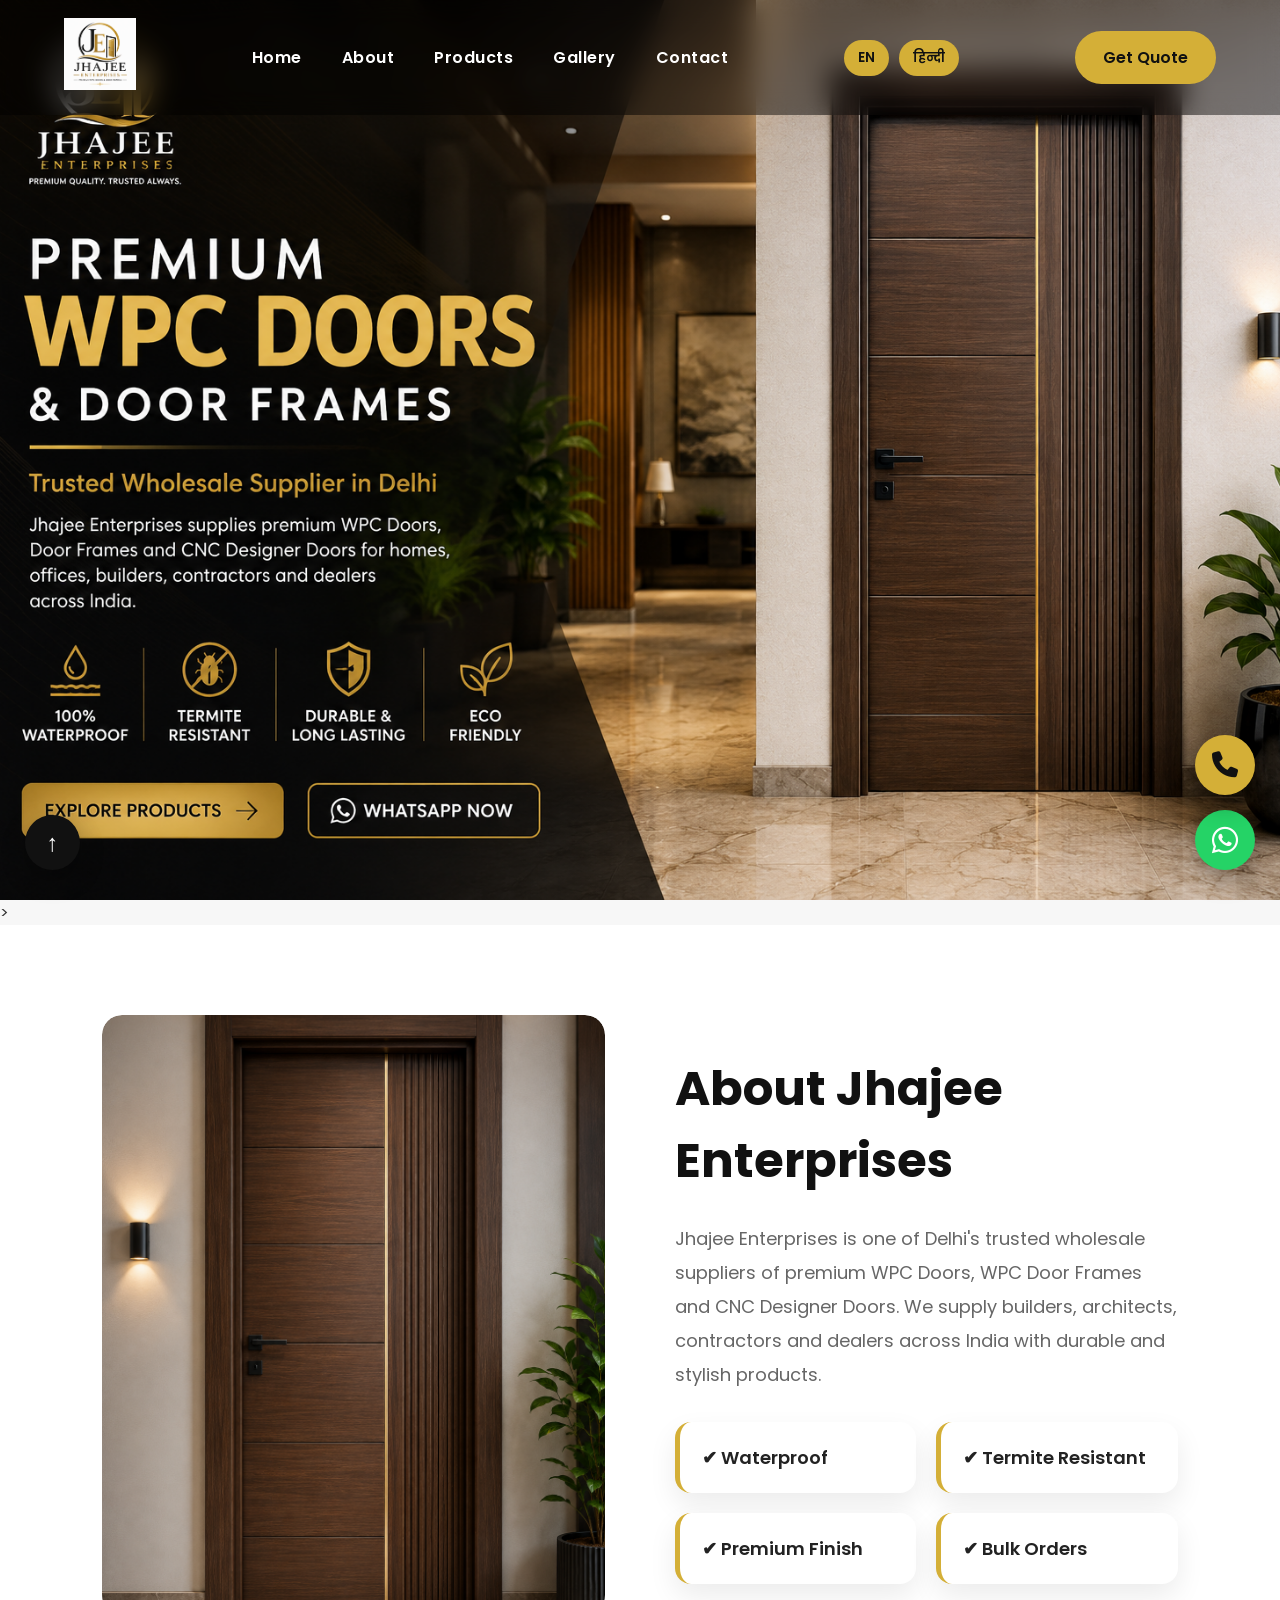
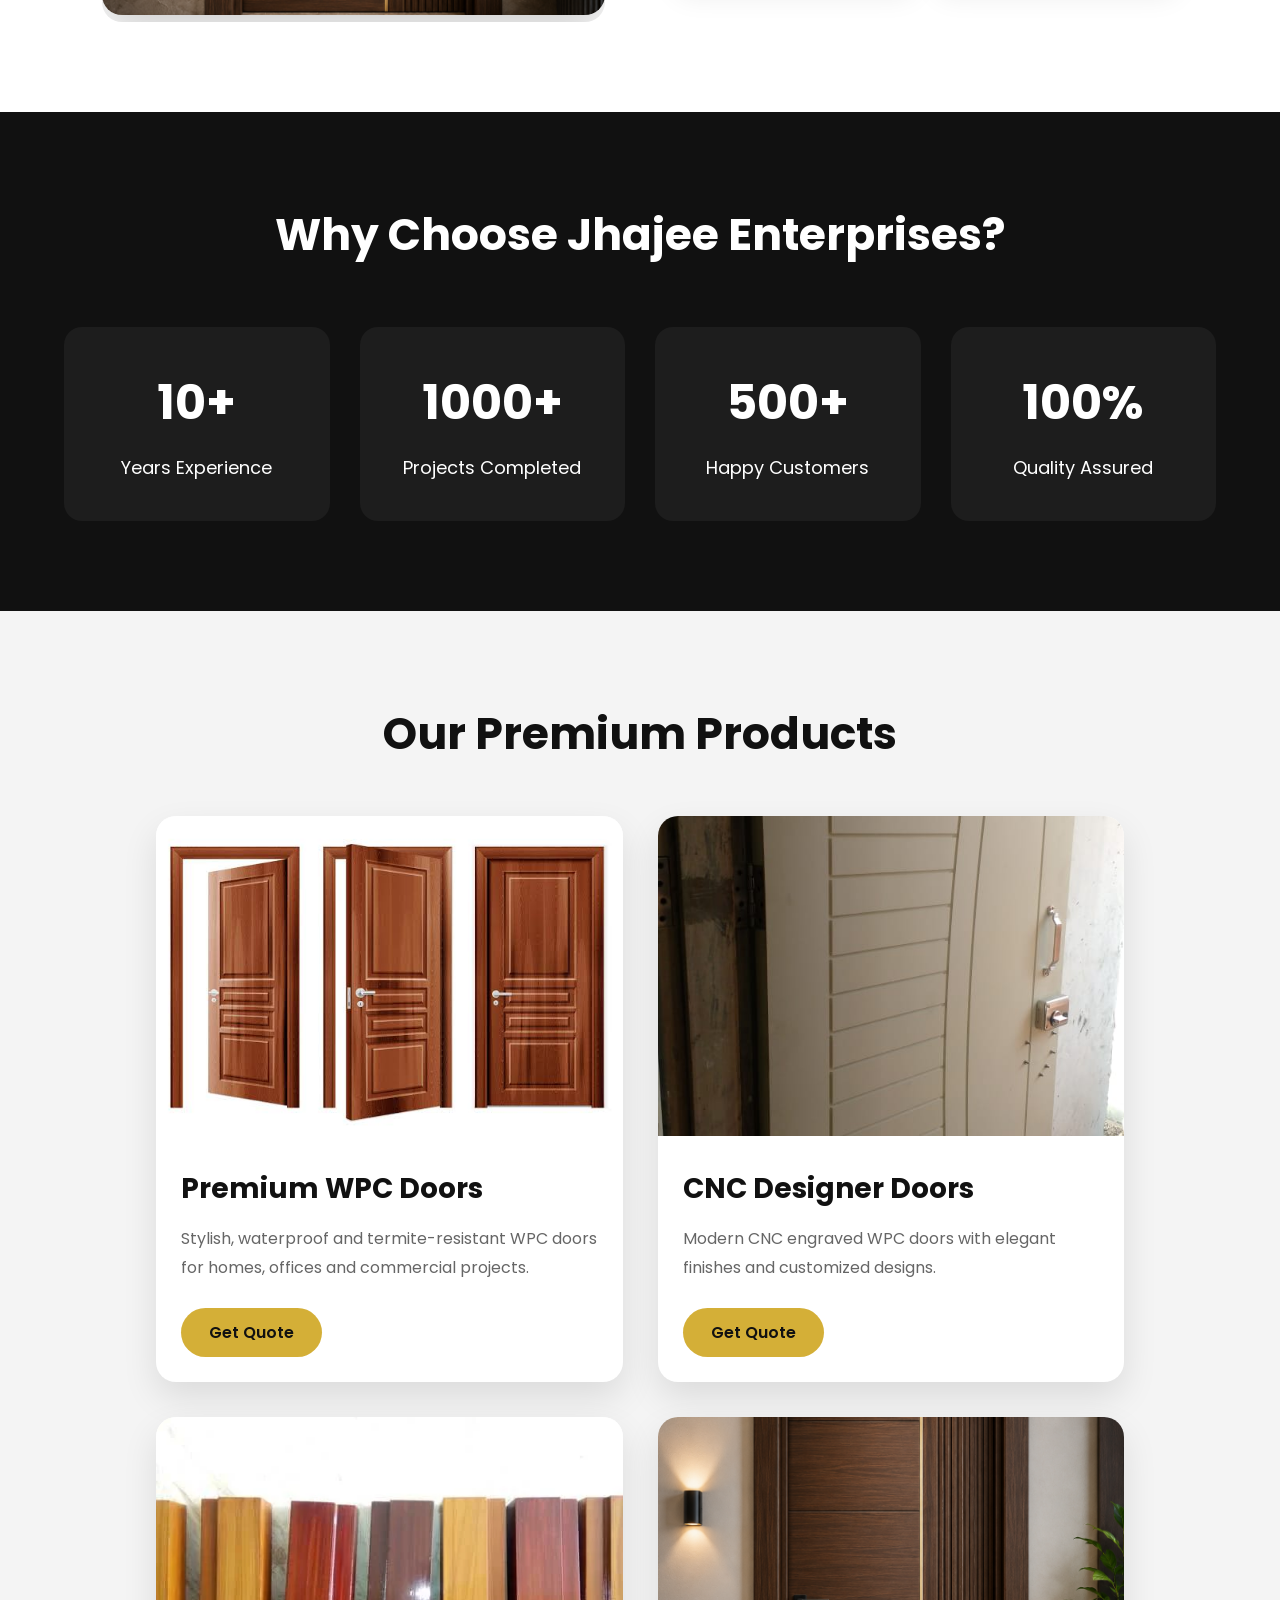
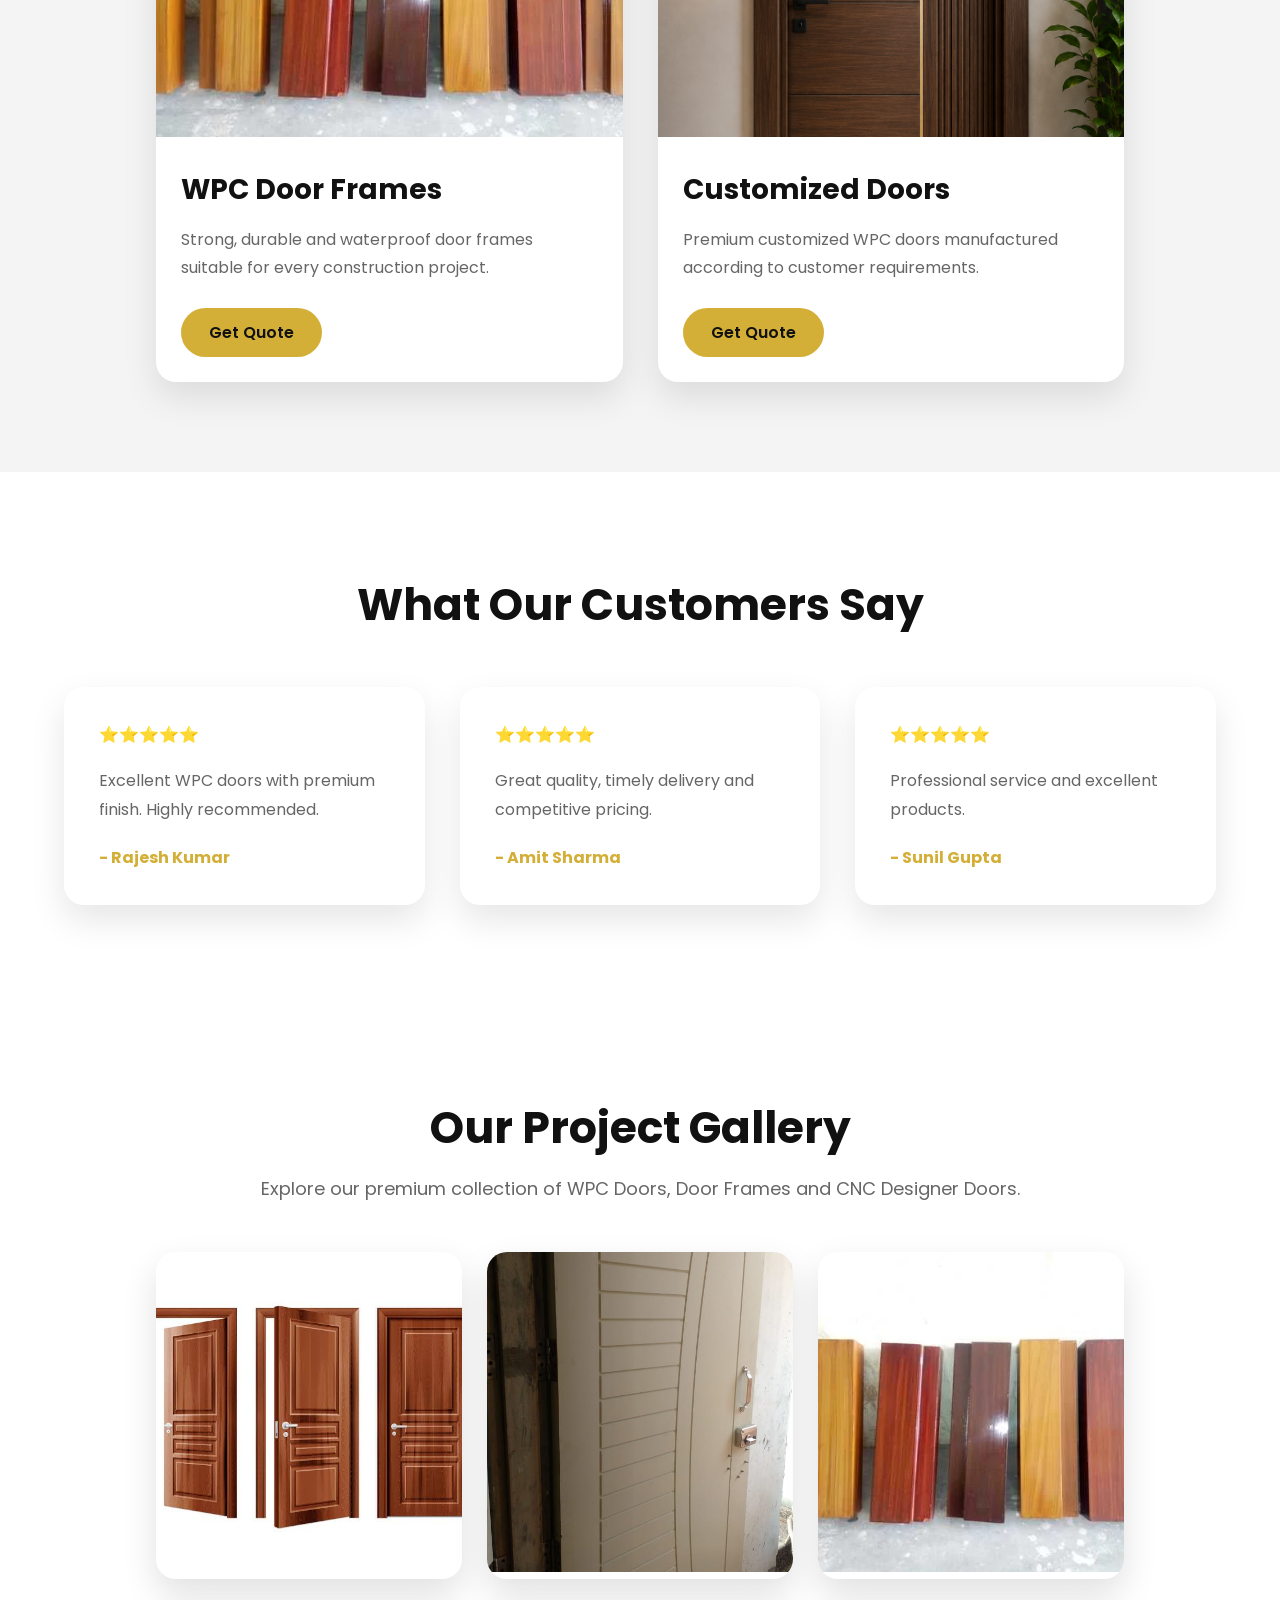
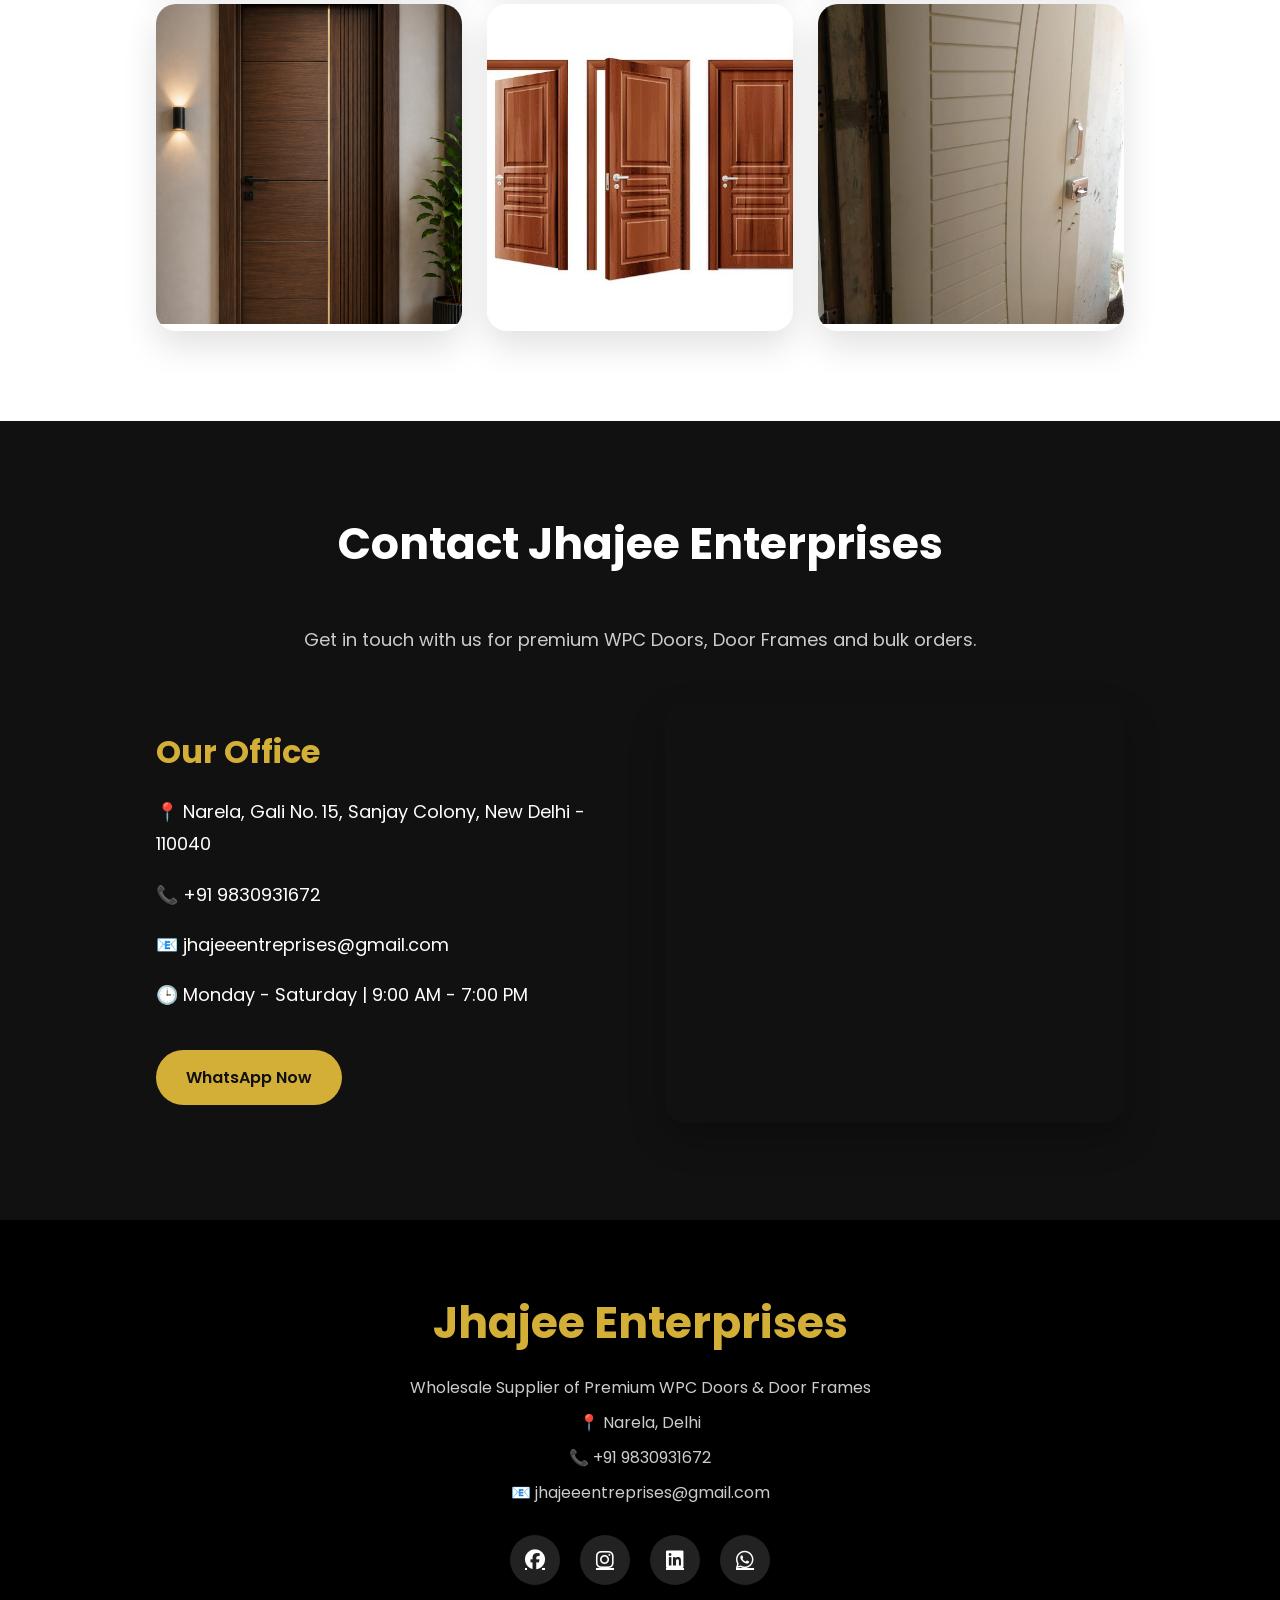
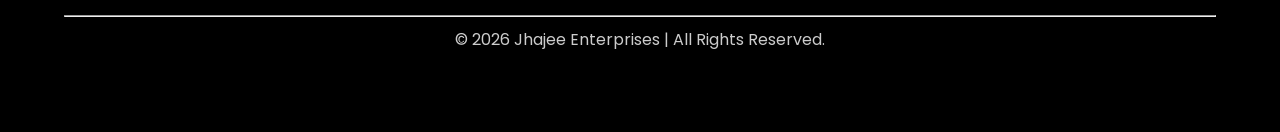
<file: index.html>
<!DOCTYPE html>
<html lang="en">
<head>
    <meta charset="UTF-8">
    <meta name="viewport" content="width=device-width, initial-scale=1.0">
   <title>WPC Doors & WPC Door Frames Manufacturer in Delhi | Jhajee Enterprises</title>
<meta name="description" content="Jhajee Enterprises is a trusted manufacturer and wholesale supplier of premium WPC Doors, WPC Door Frames, CNC Designer Doors, Waterproof Doors and Customized Doors in Delhi. Bulk orders accepted across India.">

<meta name="keywords" content="WPC Doors, WPC Door Frames, WPC Doors Delhi, WPC Door Manufacturer, WPC Door Supplier, CNC Doors, Waterproof Doors, Jhajee Enterprises, Wholesale WPC Doors">

<meta name="author" content="Jhajee Enterprises">

<meta name="robots" content="index, follow">

<meta property="og:title" content="Jhajee Enterprises | WPC Doors & Door Frames">

<meta property="og:description" content="Premium WPC Doors and WPC Door Frames at Wholesale Prices. Serving Delhi and all over India.">

<meta property="og:type" content="website">

<meta property="og:url" content="https://123456789012869.github.io/Jhajee-enterprises/">
    <link rel="stylesheet" href="css/style.css">

    <link href="https://fonts.googleapis.com/css2?family=Poppins:wght@300;400;500;600;700&display=swap" rel="stylesheet">

    <link rel="stylesheet" href="https://cdnjs.cloudflare.com/ajax/libs/font-awesome/6.5.2/css/all.min.css">
</head>

<body>

<header>

<div class="container">

<div class="logo">
<img src="images/logo.jpg" alt="Jhajee Enterprises">
</div>

<nav>
<ul>
<li><a href="#">Home</a></li>
<li><a href="#about">About</a></li>
<li><a href="wpc-doors.html">Products</a></li>
<li><a href="#gallery">Gallery</a></li>
<li><a href="#contact">Contact</a></li>
</ul>
</nav>
<div class="language-switcher">

<button id="enBtn">EN</button>

<button id="hiBtn">हिन्दी</button>

</div>
<a href="#contact" class="btn">Get Quote</a>

</div>

</header>

<section class="hero"></section>>
    
<section id="about" class="about">

<div class="about-container">

<div class="about-image">

<img src="images/door4.png" alt="Jhajee Enterprises">

</div>

<div class="about-text">

<h2 id="aboutTitle">About Jhajee Enterprises</h2>

<p>

Jhajee Enterprises is one of Delhi's trusted wholesale suppliers of premium WPC Doors, WPC Door Frames and CNC Designer Doors.

We supply builders, architects, contractors and dealers across India with durable and stylish products.

</p>

<div class="features">

<div>✔ Waterproof</div>

<div>✔ Termite Resistant</div>

<div>✔ Premium Finish</div>

<div>✔ Bulk Orders</div>

</div>

</div>

</div>

</section>
<section class="stats-section">

<div class="container">

<h2>Why Choose Jhajee Enterprises?</h2>

<div class="stats-grid">

<div class="stat-box">
<h3>10+</h3>
<p>Years Experience</p>
</div>

<div class="stat-box">
<h3>1000+</h3>
<p>Projects Completed</p>
</div>

<div class="stat-box">
<h3>500+</h3>
<p>Happy Customers</p>
</div>

<div class="stat-box">
<h3>100%</h3>
<p>Quality Assured</p>
</div>

</div>

</div>

</section>
<section class="products" id="products">

<div class="container">

<h2 id="productTitle">Our Premium Products</h2>

<div class="product-grid">

<div class="card">

<img src="images/door1.jpg" alt="Premium WPC Door">

<div class="product-content">

<h3>Premium WPC Doors</h3>

<p>
Stylish, waterproof and termite-resistant WPC doors for homes, offices and commercial projects.
</p>

<a href="contact.html" class="product-btn">Get Quote</a>

</div>

</div>

<div class="card">

<img src="images/door2.jpg" alt="CNC Door">

<div class="product-content">

<h3>CNC Designer Doors</h3>

<p>
Modern CNC engraved WPC doors with elegant finishes and customized designs.
</p>

<a href="contact.html" class="product-btn">Get Quote</a>

</div>

</div>

<div class="card">

<img src="images/door3.jpg" alt="Door Frame">

<div class="product-content">

<h3>WPC Door Frames</h3>

<p>
Strong, durable and waterproof door frames suitable for every construction project.
</p>

<a href="contact.html" class="product-btn">Get Quote</a>

</div>

</div>

<div class="card">

<img src="images/door4.png" alt="Luxury Door">

<div class="product-content">

<h3>Customized Doors</h3>

<p>
Premium customized WPC doors manufactured according to customer requirements.
</p>

<a href="contact.html" class="product-btn">Get Quote</a>

</div>

</div>

</div>

</div>

</section>
<section class="testimonials">

<div class="container">

<h2>What Our Customers Say</h2>

<div class="testimonial-grid">

<div class="testimonial">

⭐⭐⭐⭐⭐

<p>

Excellent WPC doors with premium finish.

Highly recommended.

</p>

<h4>- Rajesh Kumar</h4>

</div>

<div class="testimonial">

⭐⭐⭐⭐⭐

<p>

Great quality, timely delivery and competitive pricing.

</p>

<h4>- Amit Sharma</h4>

</div>

<div class="testimonial">

⭐⭐⭐⭐⭐

<p>

Professional service and excellent products.

</p>

<h4>- Sunil Gupta</h4>

</div>

</div>

</div>

</section>
<section class="gallery" id="gallery">

<div class="container">

<h2>Our Project Gallery</h2>

<p class="gallery-subtitle">
Explore our premium collection of WPC Doors, Door Frames and CNC Designer Doors.
</p>

<div class="gallery-grid">

<div class="gallery-item">
<img src="images/door1.jpg" alt="Premium WPC Door">
</div>

<div class="gallery-item">
<img src="images/door2.jpg" alt="Designer Door">
</div>

<div class="gallery-item">
<img src="images/door3.jpg" alt="Door Frame">
</div>

<div class="gallery-item">
<img src="images/door4.png" alt="Luxury WPC Door">
</div>

<div class="gallery-item">
<img src="images/door1.jpg" alt="Modern Door">
</div>

<div class="gallery-item">
<img src="images/door2.jpg" alt="Premium CNC Door">
</div>

</div>

</div>

</section>

<section class="contact" id="contact">

<div class="container">

<h2>Contact Jhajee Enterprises</h2>

<p class="contact-subtitle">
Get in touch with us for premium WPC Doors, Door Frames and bulk orders.
</p>

<div class="contact-grid">

<div class="contact-info">

<h3>Our Office</h3>

<p>📍 Narela, Gali No. 15, Sanjay Colony, New Delhi - 110040</p>

<p>📞 +91 9830931672</p>

<p>📧 jhajeeentreprises@gmail.com</p>

<p>🕒 Monday - Saturday | 9:00 AM - 7:00 PM</p>

<a href="https://wa.me/919830931672" class="contact-btn">
WhatsApp Now
</a>

</div>

<div class="contact-map">

<iframe
src="https://www.google.com/maps?q=Narela%20Gali%20No%2015%20Sanjay%20Colony%20New%20Delhi%20110040&output=embed"
loading="lazy"
allowfullscreen>
</iframe>

</div>

</div>

</div>

</section>

<footer>

<div class="container">

<h2>Jhajee Enterprises</h2>

<p>

Wholesale Supplier of Premium WPC Doors & Door Frames

</p>

<p>

📍 Narela, Delhi

</p>

<p>

📞 +91 9830931672

</p>

<p>

📧 jhajeeentreprises@gmail.com

</p>

<div class="social">

<a href="#"><i class="fab fa-facebook"></i></a>

<a href="#"><i class="fab fa-instagram"></i></a>

<a href="#"><i class="fab fa-linkedin"></i></a>

<a href="https://wa.me/919830931672"><i class="fab fa-whatsapp"></i></a>

</div>

<hr>

<p>

© 2026 Jhajee Enterprises | All Rights Reserved.

</p>

</div>

</footer>

<script src="js/script.js"></script>
<script src="js/gallery.js"></script>
    <a href="https://wa.me/919830931672" class="floating-whatsapp">
<i class="fab fa-whatsapp"></i>
</a>

<a href="tel:+919830931672" class="floating-call">
<i class="fas fa-phone"></i>
</a>

<button id="topBtn">
↑
</button>
</body>
</html>
</file>
<file: css/style.css>
/* ===========================================
   JHAJEE ENTERPRISES V2
   PART 1
=========================================== */

*{
    margin:0;
    padding:0;
    box-sizing:border-box;
    font-family:'Poppins',sans-serif;
}

html{
    scroll-behavior:smooth;
}

body{
    background:#f7f7f7;
    color:#333;
    overflow-x:hidden;
}

/* Container */

.container{
    width:90%;
    max-width:1400px;
    margin:auto;
}

/* ================= HEADER ================= */

header{
    position:fixed;
    width:100%;
    top:0;
    left:0;
    z-index:999;
    background:rgba(0,0,0,.45);
    backdrop-filter:blur(14px);
    transition:.4s;
}

header .container{
    display:flex;
    justify-content:space-between;
    align-items:center;
    padding:18px 0;
}

.logo img{
    height:72px;
    transition:.4s;
}

.logo img:hover{
    transform:scale(1.08);
}

nav ul{
    display:flex;
    list-style:none;
    gap:40px;
}

nav ul li a{
    color:#fff;
    text-decoration:none;
    font-weight:600;
    letter-spacing:.5px;
    position:relative;
    transition:.3s;
}

nav ul li a::after{
    content:"";
    position:absolute;
    width:0;
    left:0;
    bottom:-8px;
    height:2px;
    background:#d4af37;
    transition:.4s;
}

nav ul li a:hover::after{
    width:100%;
}

.btn{
    background:#d4af37;
    color:#111;
    padding:14px 28px;
    border-radius:40px;
    text-decoration:none;
    font-weight:600;
    transition:.4s;
}

.btn:hover{
    background:#fff;
    transform:translateY(-4px);
}

/* ================= HERO ================= */

.hero{

    height:100vh;

    background:url("../images/hero1.png") center center/cover no-repeat;

    display:flex;

    align-items:center;

    justify-content:center;

}

/* spacing after hero */

section{

    padding:90px 8%;

}

h2{

    font-size:44px;

    text-align:center;

    margin-bottom:50px;

    color:#111;

}
/* ===========================================
   ABOUT SECTION
=========================================== */

.about{
    background:#fff;
}

.about-container{
    display:grid;
    grid-template-columns:1fr 1fr;
    gap:70px;
    align-items:center;
}

.about-image{
    overflow:hidden;
    border-radius:20px;
}

.about-image img{
    width:100%;
    height:600px;
    object-fit:cover;
    border-radius:20px;
    transition:.5s;
    box-shadow:0 20px 45px rgba(0,0,0,.18);
}

.about-image:hover img{
    transform:scale(1.05);
}

.about-text h2{
    text-align:left;
    font-size:48px;
    margin-bottom:25px;
    color:#111;
}

.about-text p{
    color:#666;
    line-height:1.9;
    font-size:18px;
    margin-bottom:25px;
}

/* Feature Cards */

.features{
    display:grid;
    grid-template-columns:repeat(2,1fr);
    gap:20px;
    margin-top:30px;
}

.features div{

    background:#fff;

    border-radius:16px;

    padding:22px;

    font-weight:600;

    font-size:18px;

    color:#222;

    border-left:5px solid #d4af37;

    box-shadow:0 12px 28px rgba(0,0,0,.08);

    transition:.35s;

}

.features div:hover{

    transform:translateY(-10px);

    background:#d4af37;

    color:#fff;

}

/* ===========================
   COMPANY STATS
=========================== */

.stats{

    margin-top:60px;

    display:grid;

    grid-template-columns:repeat(4,1fr);

    gap:25px;

}

.stat{

    background:#111;

    color:#fff;

    border-radius:18px;

    text-align:center;

    padding:35px 20px;

    transition:.35s;

}

.stat:hover{

    background:#d4af37;

    transform:translateY(-10px);

}

.stat h3{

    font-size:42px;

    margin-bottom:10px;

}

.stat p{

    font-size:17px;

    letter-spacing:.5px;

}

/* Divider */

.section-title{

    text-align:center;

    margin-bottom:60px;

}

.section-title span{

    color:#d4af37;

}

/* Tablet */

@media(max-width:992px){

.about-container{

grid-template-columns:1fr;

}

.about-image img{

height:420px;

}

.about-text{

text-align:center;

}

.about-text h2{

text-align:center;

font-size:38px;

}

.features{

grid-template-columns:1fr 1fr;

}

.stats{

grid-template-columns:repeat(2,1fr);

}

}

/* Mobile */

@media(max-width:768px){

.features{

grid-template-columns:1fr;

}

.stats{

grid-template-columns:1fr;

}

.about-image img{

height:320px;

}

.about-text h2{

font-size:32px;

}

.about-text p{

font-size:16px;

}

}
/* ===========================================
   PRODUCTS
=========================================== */

.products{

background:#f4f4f4;

}

.product-grid{

display:grid;

grid-template-columns:repeat(auto-fit,minmax(320px,1fr));

gap:35px;

}

.card{

background:#fff;

border-radius:20px;

overflow:hidden;

box-shadow:0 15px 35px rgba(0,0,0,.10);

transition:.4s;

}

.card:hover{

transform:translateY(-12px);

box-shadow:0 25px 55px rgba(0,0,0,.20);

}

.card img{

width:100%;

height:320px;

object-fit:cover;

transition:.4s;

}

.card:hover img{

transform:scale(1.08);

}

.product-content{

padding:25px;

}

.product-content h3{

font-size:28px;

margin-bottom:15px;

color:#111;

}

.product-content p{

color:#666;

line-height:1.8;

margin-bottom:25px;

}

.product-btn{

display:inline-block;

padding:12px 28px;

background:#d4af37;

color:#111;

text-decoration:none;

font-weight:600;

border-radius:40px;

transition:.3s;

}

.product-btn:hover{

background:#111;

color:#fff;

}
/* ===========================================
   PREMIUM GALLERY
=========================================== */

.gallery{

background:#fff;

}

.gallery h2{

margin-bottom:15px;

}

.gallery-subtitle{

text-align:center;

font-size:18px;

color:#666;

margin-bottom:50px;

}

.gallery-grid{

display:grid;

grid-template-columns:repeat(auto-fit,minmax(300px,1fr));

gap:25px;

}

.gallery-item{

overflow:hidden;

border-radius:20px;

cursor:pointer;

box-shadow:0 15px 35px rgba(0,0,0,.12);

transition:.4s;

}

.gallery-item:hover{

transform:translateY(-10px);

}

.gallery-item img{

width:100%;

height:320px;

object-fit:cover;

transition:.5s;

}

.gallery-item:hover img{

transform:scale(1.1);

}
/* ===========================================
   CONTACT
=========================================== */

.contact{

background:#111;

color:#fff;

}

.contact h2{

color:#fff;

}

.contact-subtitle{

text-align:center;

margin-bottom:50px;

color:#ccc;

font-size:18px;

}

.contact-grid{

display:grid;

grid-template-columns:1fr 1fr;

gap:50px;

align-items:center;

}

.contact-info h3{

font-size:32px;

margin-bottom:20px;

color:#d4af37;

}

.contact-info p{

margin:18px 0;

font-size:18px;

line-height:1.8;

}

.contact-btn{

display:inline-block;

margin-top:20px;

background:#d4af37;

padding:15px 30px;

border-radius:40px;

color:#111;

text-decoration:none;

font-weight:600;

transition:.3s;

}

.contact-btn:hover{

background:#fff;

}

.contact-map iframe{

width:100%;

height:420px;

border:none;

border-radius:20px;

box-shadow:0 15px 35px rgba(0,0,0,.25);

}
/* ===========================================
FLOATING BUTTONS
=========================================== */

.floating-whatsapp{

position:fixed;

bottom:30px;

right:25px;

width:60px;

height:60px;

background:#25D366;

border-radius:50%;

display:flex;

justify-content:center;

align-items:center;

font-size:30px;

color:white;

text-decoration:none;

box-shadow:0 10px 25px rgba(0,0,0,.3);

z-index:999;

transition:.3s;

}

.floating-whatsapp:hover{

transform:scale(1.1);

}

.floating-call{

position:fixed;

bottom:105px;

right:25px;

width:60px;

height:60px;

background:#d4af37;

border-radius:50%;

display:flex;

justify-content:center;

align-items:center;

font-size:26px;

color:#111;

text-decoration:none;

box-shadow:0 10px 25px rgba(0,0,0,.3);

z-index:999;

transition:.3s;

}

.floating-call:hover{

transform:scale(1.1);

}

#topBtn{

position:fixed;

left:25px;

bottom:30px;

width:55px;

height:55px;

border:none;

border-radius:50%;

background:#111;

color:#fff;

font-size:24px;

cursor:pointer;

box-shadow:0 10px 25px rgba(0,0,0,.3);

transition:.3s;

}

#topBtn:hover{

background:#d4af37;

color:#111;

}
/* ===========================================
STATISTICS
=========================================== */

.stats-section{

background:#111;

padding:90px 0;

color:#fff;

}

.stats-section h2{

color:#fff;

margin-bottom:60px;

}

.stats-grid{

display:grid;

grid-template-columns:repeat(4,1fr);

gap:30px;

}

.stat-box{

background:#1d1d1d;

padding:40px;

border-radius:18px;

text-align:center;

transition:.4s;

}

.stat-box:hover{

background:#d4af37;

color:#111;

transform:translateY(-10px);

}

.stat-box h3{

font-size:48px;

margin-bottom:15px;

}

.stat-box p{

font-size:18px;

}
/* ===========================================
TESTIMONIALS
=========================================== */

.testimonials{

padding:100px 0;

background:#fff;

}

.testimonial-grid{

display:grid;

grid-template-columns:repeat(3,1fr);

gap:35px;

}

.testimonial{

padding:35px;

background:#fff;

border-radius:20px;

box-shadow:0 15px 35px rgba(0,0,0,.10);

transition:.4s;

}

.testimonial:hover{

transform:translateY(-12px);

}

.testimonial p{

margin:20px 0;

line-height:1.8;

color:#666;

}

.testimonial h4{

color:#d4af37;

}
/* ===========================================
FOOTER
=========================================== */

footer{

background:#000;

color:#fff;

padding:70px 0;

text-align:center;

}

footer h2{

color:#d4af37;

margin-bottom:20px;

}

footer p{

margin:10px 0;

color:#ccc;

}

.social{

margin:30px 0;

}

.social a{

display:inline-flex;

justify-content:center;

align-items:center;

width:50px;

height:50px;

background:#222;

color:#fff;

border-radius:50%;

margin:0 8px;

font-size:20px;

transition:.3s;

}

.social a:hover{

background:#d4af37;

color:#111;

}
/* ==========================
   Language Switcher
========================== */

.language-switcher{

display:flex;

gap:10px;

}

.language-switcher button{

padding:8px 14px;

border:none;

border-radius:20px;

cursor:pointer;

background:#d4af37;

color:#111;

font-weight:600;

transition:.3s;

}

.language-switcher button:hover{

background:#fff;

}
</file>
